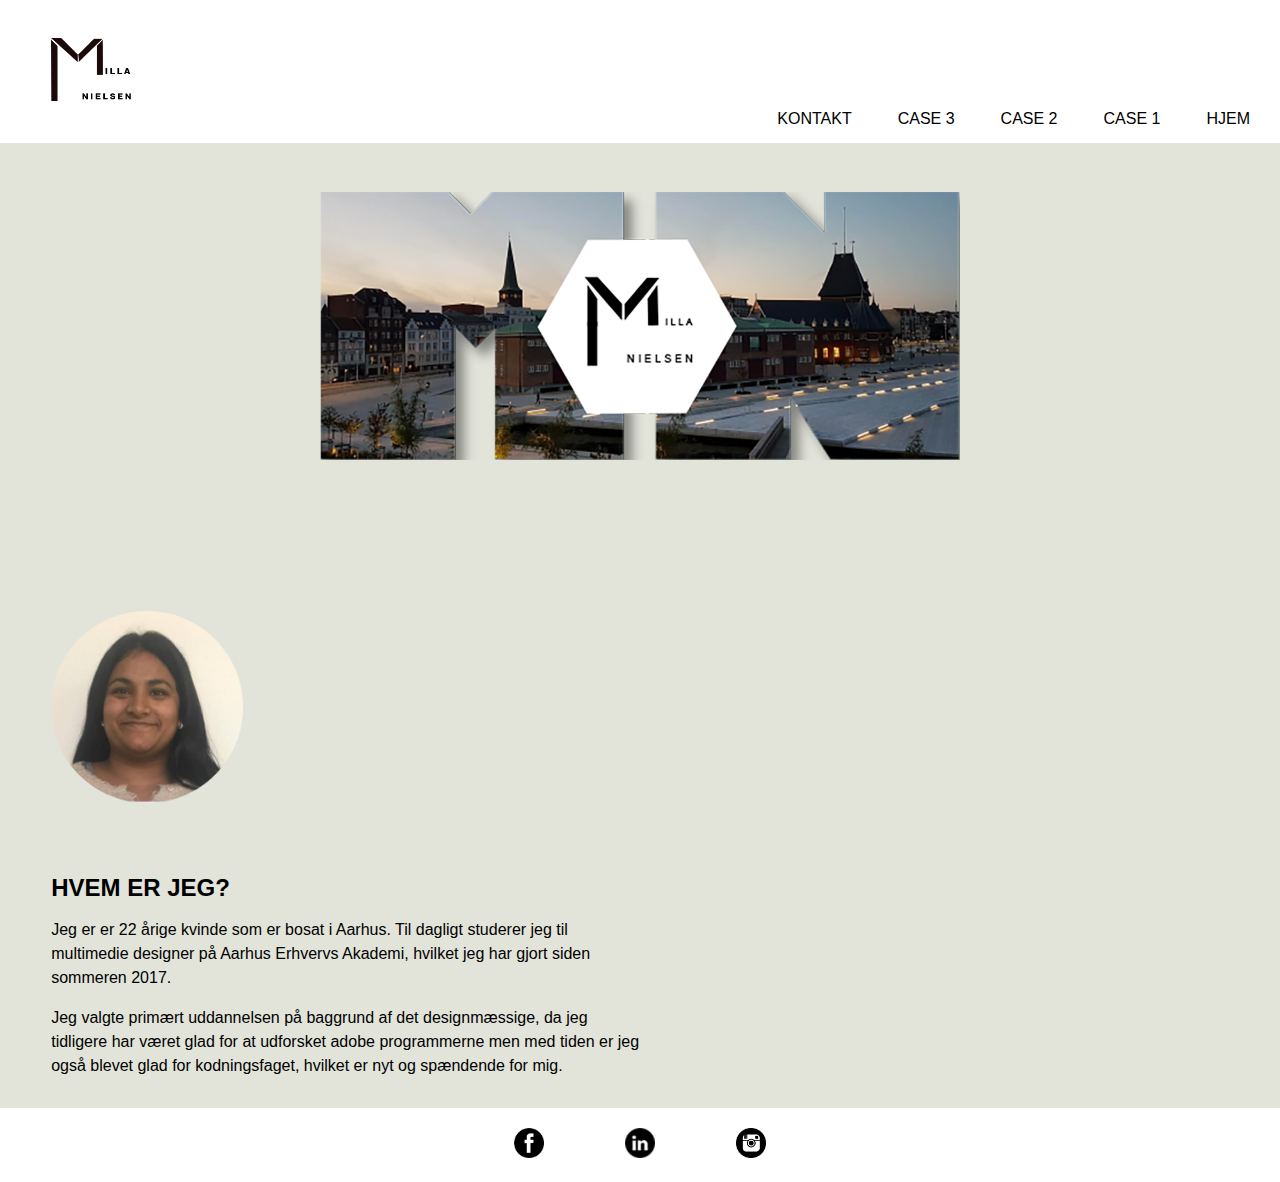
<file: case4nuerettet/case4/index.html>
<!DOCTYPE html>
<html>

<head>
    <meta charset="utf-8">
    <meta name="viewport" content="width=device-width, intiale-scale=1.0">
    <title>New project</title>
    <link rel="stylesheet" type="text/css" href="css/style.css">
</head>

<body>
    <header>
        <a href="index.html">
        <img class="logoheader" src="images/logofritlagt.png" alt="logo">
</a>

        <input class="burger-check" id="burger-check" type="checkbox"><label for="burger-check" class="burger"></label>
        <nav id="navigation1" class="navigation">
            <ul class="mobilmenu">
                <li class="active"><a href="index.html">Hjem</a></li>
                <li><a href="case1.html">Case 1</a></li>
                <li><a href="case2.html">Case 2</a></li>
                <li><a href="case3.html">Case 3</a></li>
                <li class="ommigmenu"><a href="ommig.html">Om mig</a></li>
                <li><a href="kontakt.html">Kontakt</a></li>
            </ul>
        </nav>
    </header>
    <div class="indhold">
        <img class="forsidebillede" src="images/forsidemnlogo.png" alt="forsidebillede">

        <div class="indholdforside">
            
             <img class="milla" src="images/migselv.png" alt="selvportræt">
            
            <h1>Hvem er jeg?</h1>
            <div class="brodtext">
                <p>Jeg er er 22 årige kvinde som er bosat i Aarhus. Til dagligt studerer jeg til multimedie designer på Aarhus Erhvervs Akademi, hvilket jeg har gjort siden sommeren 2017. </p>
                
                <p>Jeg valgte primært uddannelsen på baggrund af det designmæssige, da jeg tidligere har været glad for at udforsket adobe programmerne men med tiden er jeg også blevet glad for kodningsfaget, hvilket er nyt og spændende for mig.</p>
            </div>

        </div>
    </div>

    <footer>

        <img src="images/facebooklogo.png">
        <img src="images/linkinlogo.png">
        <img src="images/instalogo.png">
    </footer>

</body>

</html>
</file>
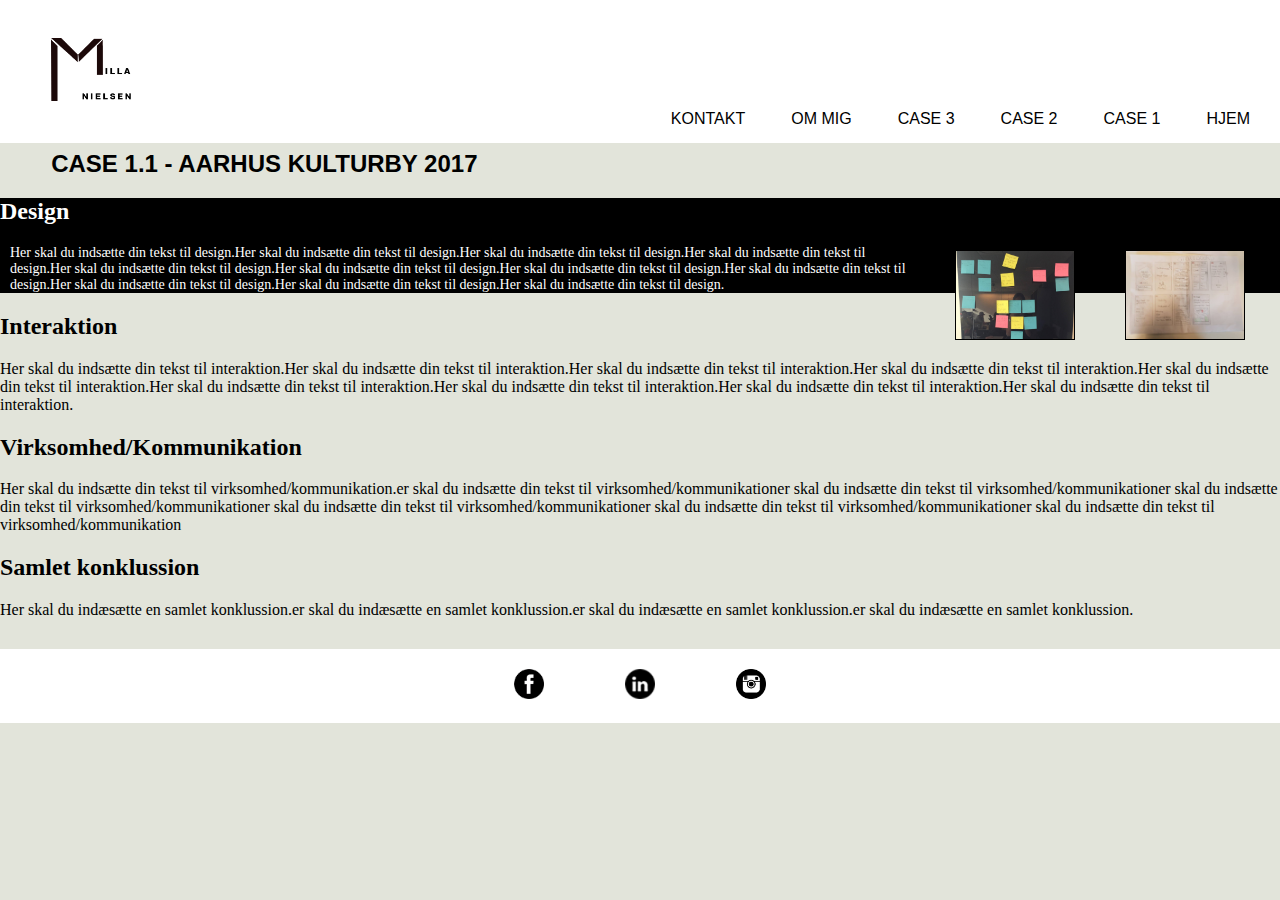
<file: case4nuerettet/case4/case1.html>
<!DOCTYPE html>
<html>

<head>
    <meta charset="utf-8">
    <meta name="viewport" content="width=device-width, intiale-scale=1.0">
    <title>New project</title>
    <link rel="stylesheet" type="text/css" href="css/style.css">
</head>

<body>
    <header>
        <a href="index.html">
        <img class="logoheader" src="images/logofritlagt.png" alt="logo">
</a>
        <input class="burger-check" id="burger-check" type="checkbox"><label for="burger-check" class="burger"></label>
        <nav id="navigation1" class="navigation">
            <ul class="mobilmenu">
                <li><a href="index.html">Hjem</a></li>
                <ul>
                    <li class="active"><a href="case1.html">Case 1</a></li>
                    <li><a href="case2.html">Case 2</a></li>
                    <li><a href="case3.html">Case 3</a></li>


                </ul>
                <li><a href="ommig.html">Om mig</a></li>
                <li><a href="kontakt.html">Kontakt</a></li>
            </ul>
        </nav>
    </header>
    <div class="indhold">
        <h1>Case 1.1 - Aarhus Kulturby 2017</h1>
        <div class="box">
        <h2>Design</h2>
        <p class=designcasetekst> 
            <a href="images/storyboard.png">
            <img class="designcase2" src="images/storyboard.png" alt="storyboard">
               </a>
            <a href="images/sticknotes.png">
            <img class="designcase2" src="images/sticknotes.png" alt="sticknotes">
                </a>
            Her skal du indsætte din tekst til design.Her skal du indsætte din tekst til design.Her skal du indsætte din tekst til design.Her skal du indsætte din tekst til design.Her skal du indsætte din tekst til design.Her skal du indsætte din tekst til design.Her skal du indsætte din tekst til design.Her skal du indsætte din tekst til design.Her skal du indsætte din tekst til design.Her skal du indsætte din tekst til design.Her skal du indsætte din tekst til design.</p>
</div>
        <!--
        <div class="designcase1">
            <a href="images/storyboard.png">
            <img src="images/storyboard.png" alt="storyboard">
               </a>
            <a href="images/sticknotes.png">
            <img src="images/sticknotes.png" alt="sticknotes">
                </a>
        </div>-->

        <h2>Interaktion</h2>
        <p>Her skal du indsætte din tekst til interaktion.Her skal du indsætte din tekst til interaktion.Her skal du indsætte din tekst til interaktion.Her skal du indsætte din tekst til interaktion.Her skal du indsætte din tekst til interaktion.Her skal du indsætte din tekst til interaktion.Her skal du indsætte din tekst til interaktion.Her skal du indsætte din tekst til interaktion.Her skal du indsætte din tekst til interaktion.</p>


        <h2>Virksomhed/Kommunikation</h2>
        <p>Her skal du indsætte din tekst til virksomhed/kommunikation.er skal du indsætte din tekst til virksomhed/kommunikationer skal du indsætte din tekst til virksomhed/kommunikationer skal du indsætte din tekst til virksomhed/kommunikationer skal du indsætte din tekst til virksomhed/kommunikationer skal du indsætte din tekst til virksomhed/kommunikationer skal du indsætte din tekst til virksomhed/kommunikation</p>

        <h2>Samlet konklussion</h2>
        <p>Her skal du indæsætte en samlet konklussion.er skal du indæsætte en samlet konklussion.er skal du indæsætte en samlet konklussion.er skal du indæsætte en samlet konklussion.</p>


    </div>
    <footer>



        <img src="images/facebooklogo.png">
        <img src="images/linkinlogo.png">
        <img src="images/instalogo.png">
    </footer>

</body>

</html>
</file>
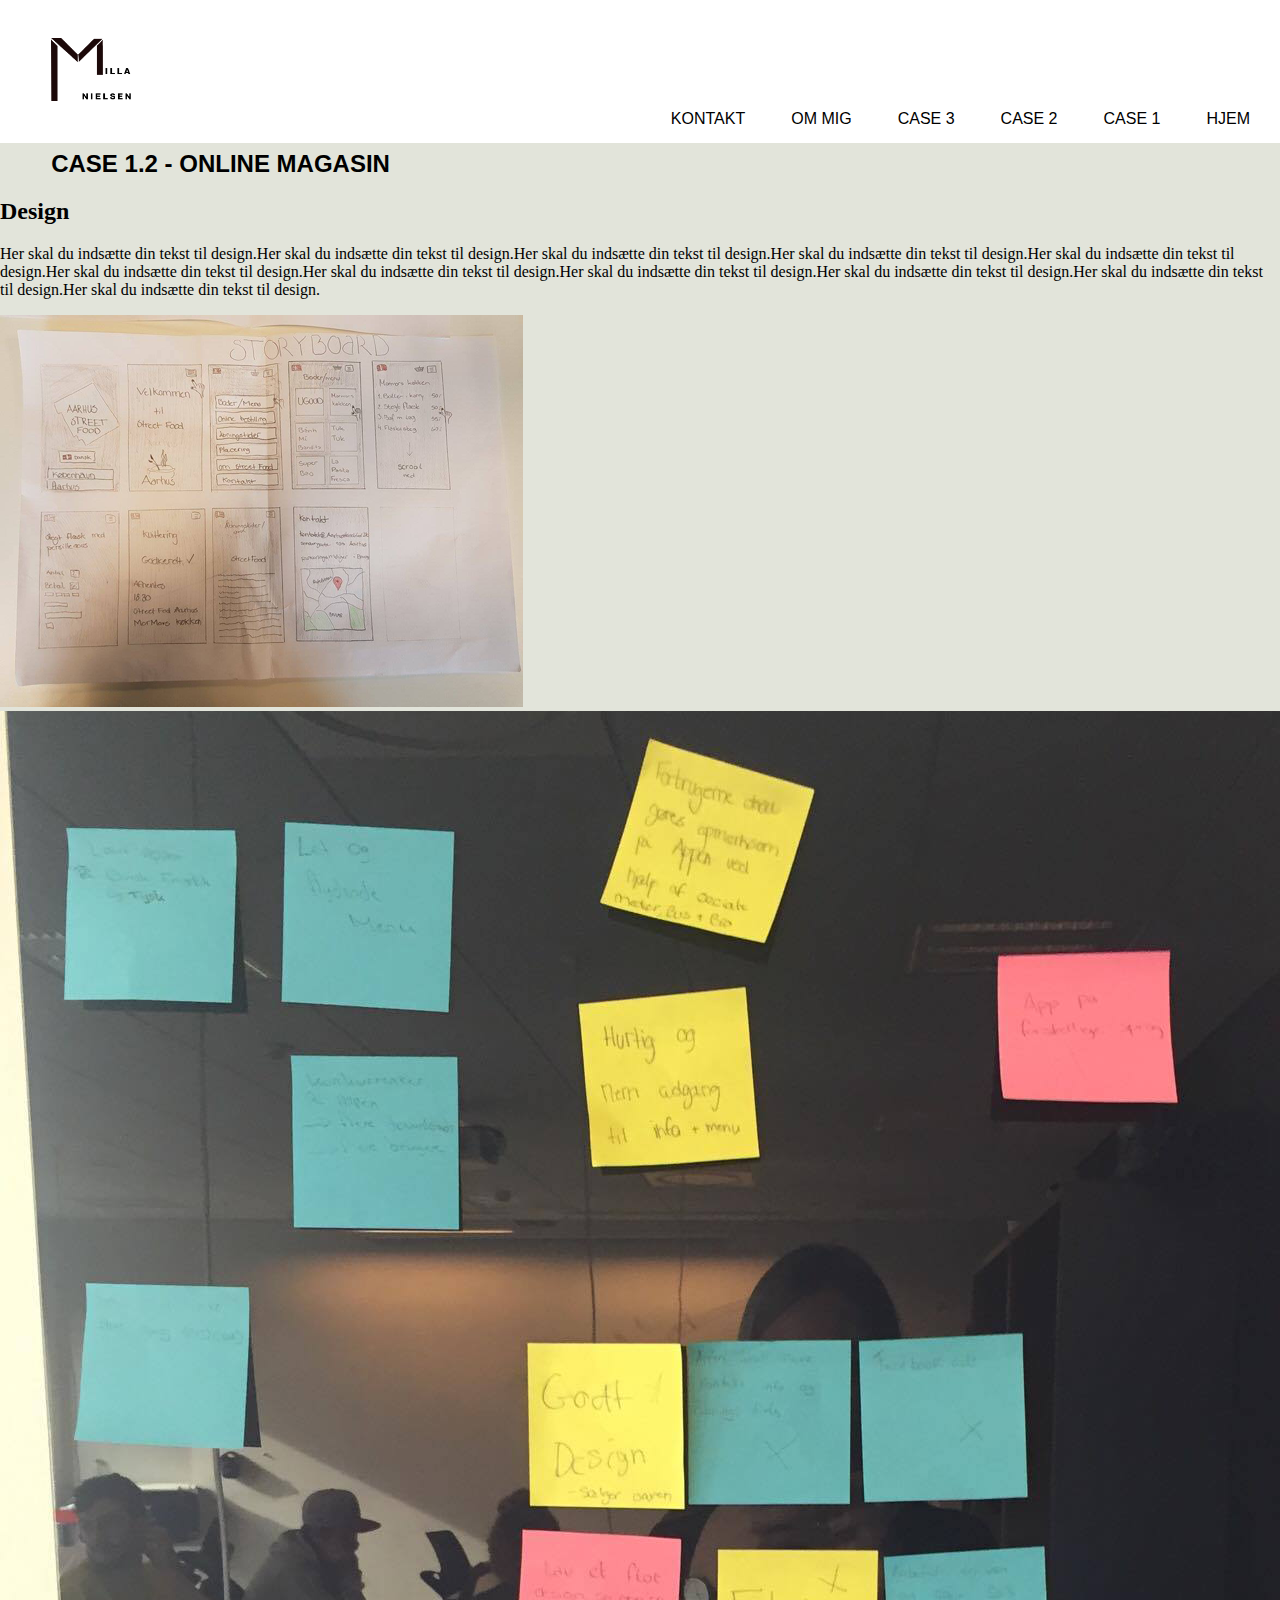
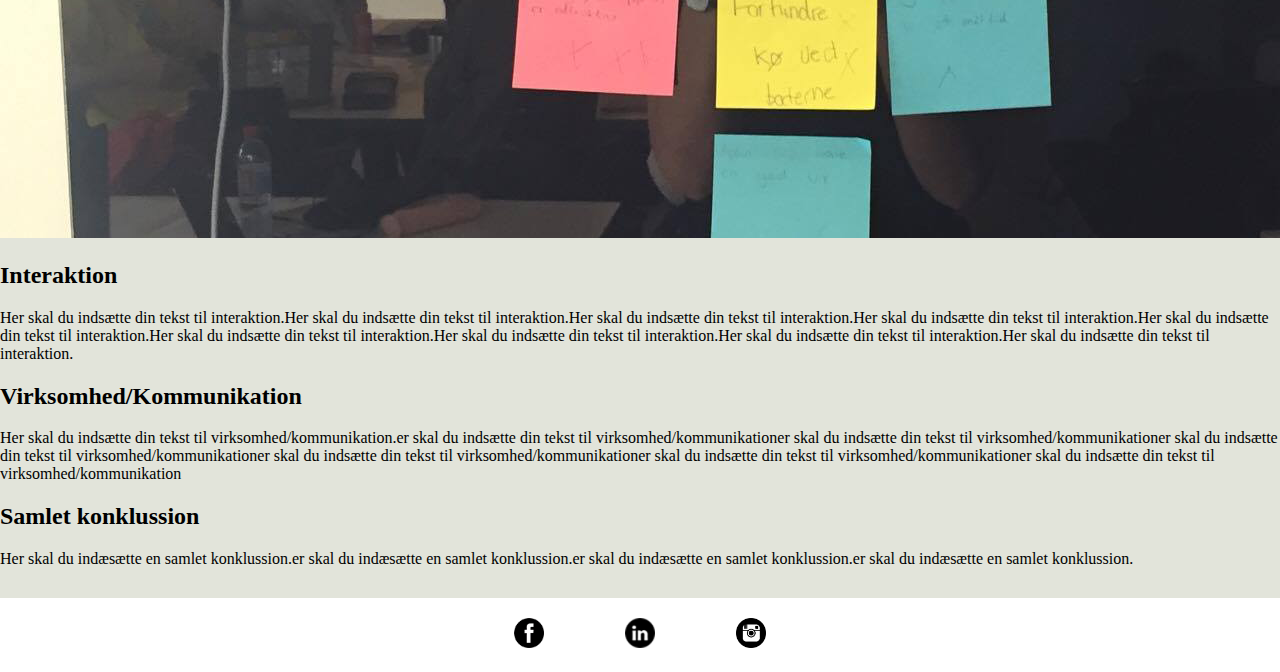
<file: case4nuerettet/case4/case2.html>
<!DOCTYPE html>
<html>

<head>
    <meta charset="utf-8">
    <meta name="viewport" content="width=device-width, intiale-scale=1.0">
    <title>New project</title>
    <link rel="stylesheet" type="text/css" href="css/style.css">
</head>

<body>
    <header>
        <a href="index.html">
        <img class="logoheader" src="images/logofritlagt.png" alt="logo">
</a>
        <input class="burger-check" id="burger-check" type="checkbox"><label for="burger-check" class="burger"></label>
        <nav id="navigation1" class="navigation">
            <ul class="mobilmenu">
                <li><a href="index.html">Hjem</a></li>
                <ul>
                    <li><a href="case1.html">Case 1</a></li>
                    <li class="active"><a href="case2.html">Case 2</a></li>
                    <li><a href="case3.html">Case 3</a></li>


                </ul>
                <li><a href="ommig.html">Om mig</a></li>
                <li><a href="kontakt.html">Kontakt</a></li>
            </ul>
        </nav>
    </header>

    <div class="indhold">
        <h1>Case 1.2 - Online magasin</h1>

        <h2>Design</h2>
        <p>Her skal du indsætte din tekst til design.Her skal du indsætte din tekst til design.Her skal du indsætte din tekst til design.Her skal du indsætte din tekst til design.Her skal du indsætte din tekst til design.Her skal du indsætte din tekst til design.Her skal du indsætte din tekst til design.Her skal du indsætte din tekst til design.Her skal du indsætte din tekst til design.Her skal du indsætte din tekst til design.Her skal du indsætte din tekst til design.</p>

        <div class="designcase1">
            <a href="images/storyboard.png">
            <img src="images/storyboard.png" alt="storyboard">
               </a>
            <a href="images/sticknotes.png">
            <img src="images/sticknotes.png" alt="sticknotes">
                </a>
        </div>

        <h2>Interaktion</h2>
        <p>Her skal du indsætte din tekst til interaktion.Her skal du indsætte din tekst til interaktion.Her skal du indsætte din tekst til interaktion.Her skal du indsætte din tekst til interaktion.Her skal du indsætte din tekst til interaktion.Her skal du indsætte din tekst til interaktion.Her skal du indsætte din tekst til interaktion.Her skal du indsætte din tekst til interaktion.Her skal du indsætte din tekst til interaktion.</p>


        <h2>Virksomhed/Kommunikation</h2>
        <p>Her skal du indsætte din tekst til virksomhed/kommunikation.er skal du indsætte din tekst til virksomhed/kommunikationer skal du indsætte din tekst til virksomhed/kommunikationer skal du indsætte din tekst til virksomhed/kommunikationer skal du indsætte din tekst til virksomhed/kommunikationer skal du indsætte din tekst til virksomhed/kommunikationer skal du indsætte din tekst til virksomhed/kommunikation</p>

        <h2>Samlet konklussion</h2>
        <p>Her skal du indæsætte en samlet konklussion.er skal du indæsætte en samlet konklussion.er skal du indæsætte en samlet konklussion.er skal du indæsætte en samlet konklussion.</p>


    </div>
    <footer>



        <img src="images/facebooklogo.png">
        <img src="images/linkinlogo.png">
        <img src="images/instalogo.png">
    </footer>

</body>

</html>
</file>
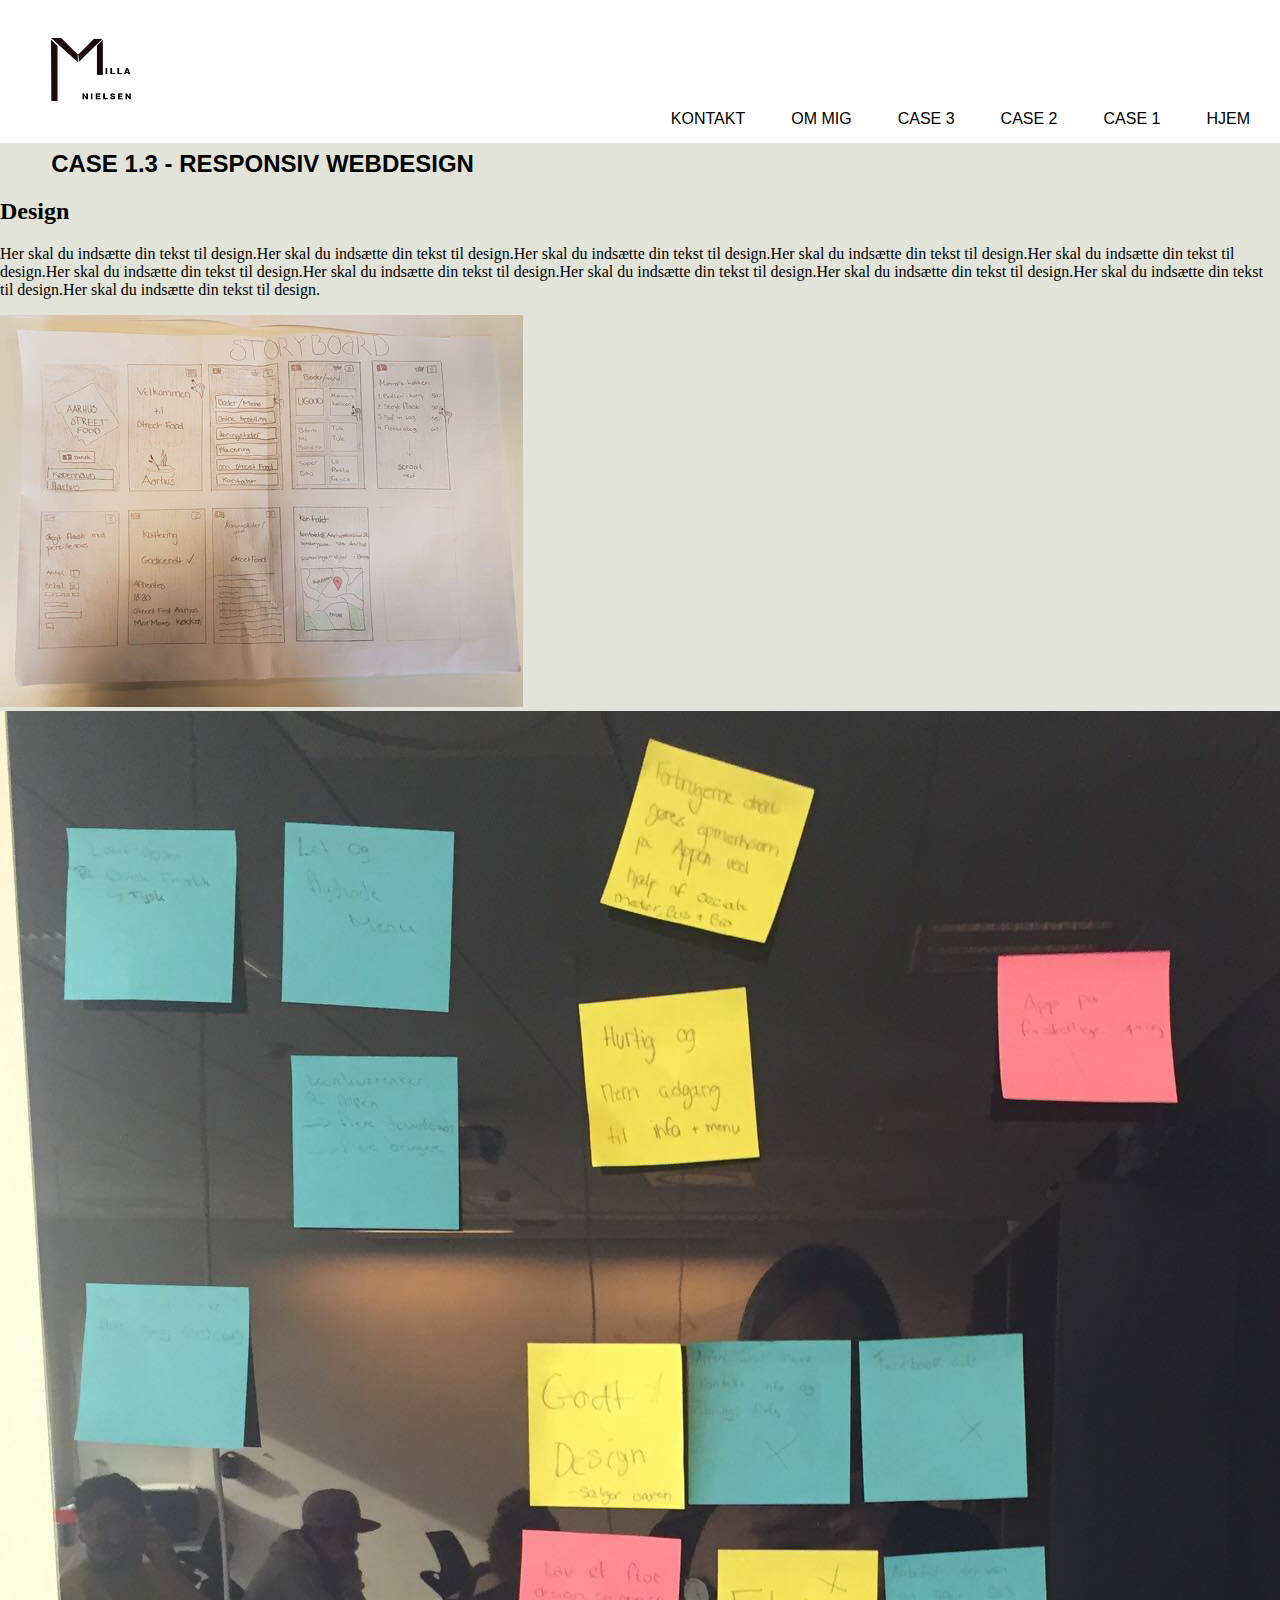
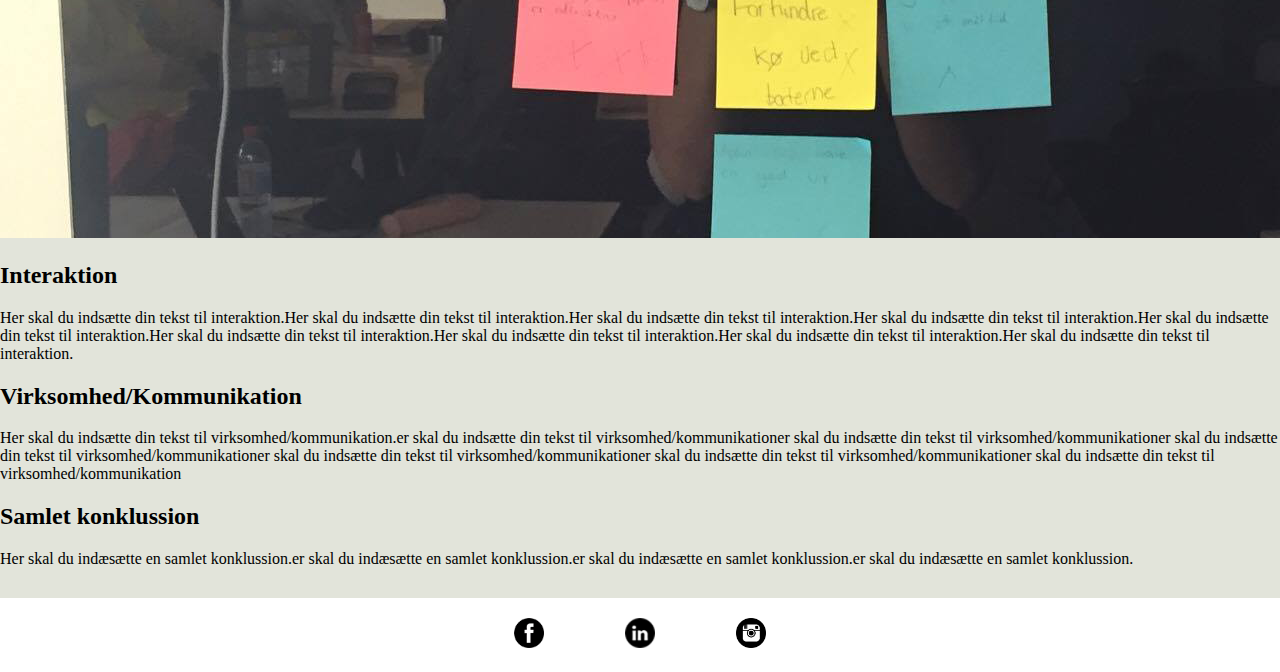
<file: case4nuerettet/case4/case3.html>
<!DOCTYPE html>
<html>

<head>
    <meta charset="utf-8">
    <meta name="viewport" content="width=device-width, intiale-scale=1.0">
    <title>New project</title>
    <link rel="stylesheet" type="text/css" href="css/style.css">
</head>

<body>
    <header>
        <a href="index.html">
        <img class="logoheader" src="images/logofritlagt.png" alt="logo">
</a>
        <input class="burger-check" id="burger-check" type="checkbox"><label for="burger-check" class="burger"></label>
        <nav id="navigation1" class="navigation">
            <ul class="mobilmenu">
                <li><a href="index.html">Hjem</a></li>
                <ul>
                    <li><a href="case1.html">Case 1</a></li>
                    <li><a href="case2.html">Case 2</a></li>
                    <li class="active"><a href="case3.html">Case 3</a></li>
                </ul>
                <li><a href="ommig.html">Om mig</a></li>
                <li><a href="kontakt.html">Kontakt</a></li>
            </ul>
        </nav>
    </header>

    <div class="indhold">
        <h1>Case 1.3 - Responsiv webdesign</h1>

        <h2>Design</h2>
        <p>Her skal du indsætte din tekst til design.Her skal du indsætte din tekst til design.Her skal du indsætte din tekst til design.Her skal du indsætte din tekst til design.Her skal du indsætte din tekst til design.Her skal du indsætte din tekst til design.Her skal du indsætte din tekst til design.Her skal du indsætte din tekst til design.Her skal du indsætte din tekst til design.Her skal du indsætte din tekst til design.Her skal du indsætte din tekst til design.</p>

        <div class="designcase1">
            <a href="images/storyboard.png">
            <img src="images/storyboard.png" alt="storyboard">
               </a>
            <a href="images/sticknotes.png">
            <img src="images/sticknotes.png" alt="sticknotes">
                </a>
        </div>

        <h2>Interaktion</h2>
        <p>Her skal du indsætte din tekst til interaktion.Her skal du indsætte din tekst til interaktion.Her skal du indsætte din tekst til interaktion.Her skal du indsætte din tekst til interaktion.Her skal du indsætte din tekst til interaktion.Her skal du indsætte din tekst til interaktion.Her skal du indsætte din tekst til interaktion.Her skal du indsætte din tekst til interaktion.Her skal du indsætte din tekst til interaktion.</p>


        <h2>Virksomhed/Kommunikation</h2>
        <p>Her skal du indsætte din tekst til virksomhed/kommunikation.er skal du indsætte din tekst til virksomhed/kommunikationer skal du indsætte din tekst til virksomhed/kommunikationer skal du indsætte din tekst til virksomhed/kommunikationer skal du indsætte din tekst til virksomhed/kommunikationer skal du indsætte din tekst til virksomhed/kommunikationer skal du indsætte din tekst til virksomhed/kommunikation</p>

        <h2>Samlet konklussion</h2>
        <p>Her skal du indæsætte en samlet konklussion.er skal du indæsætte en samlet konklussion.er skal du indæsætte en samlet konklussion.er skal du indæsætte en samlet konklussion.</p>


    </div>
    <footer>



        <img src="images/facebooklogo.png">
        <img src="images/linkinlogo.png">
        <img src="images/instalogo.png">
    </footer>

</body>

</html>
</file>
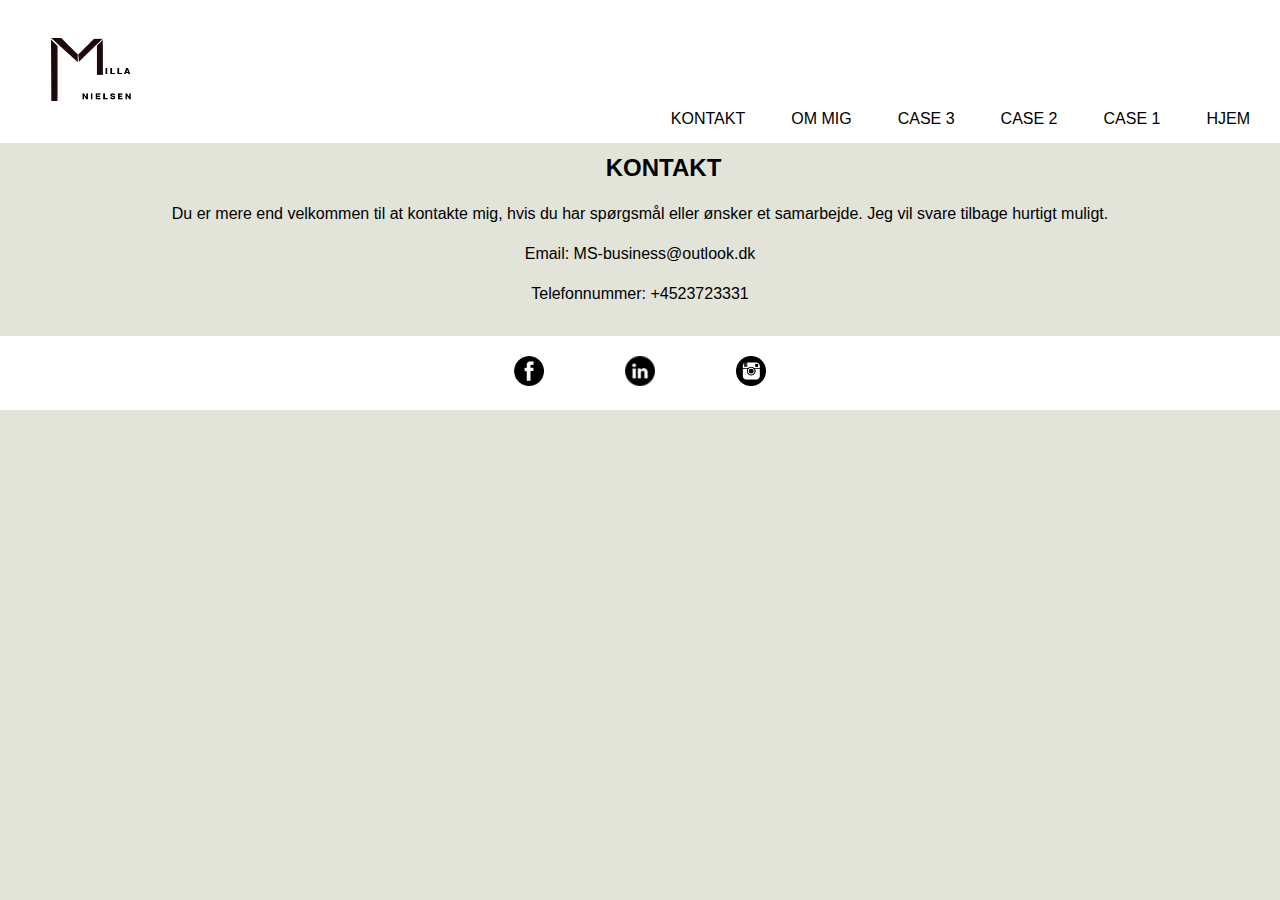
<file: case4nuerettet/case4/kontakt.html>
<!DOCTYPE html>
<html>

<head>
    <meta charset="utf-8">
    <meta name="viewport" content="width=device-width, intiale-scale=1.0">
    <title>New project</title>
    <link rel="stylesheet" type="text/css" href="css/style.css">
</head>

<body>

    <header>
        <a href="index.html">
        <img class="logoheader" src="images/logofritlagt.png" alt="logo">
</a>

        <input class="burger-check" id="burger-check" type="checkbox"><label for="burger-check" class="burger"></label>
        <nav id="navigation1" class="navigation">
            <ul class="mobilmenu">
                <li><a href="index.html">Hjem</a></li>
                <ul>
                    <li><a href="case1.html">Case 1</a></li>
                    <li><a href="case2.html">Case 2</a></li>
                    <li><a href="case3.html">Case 3</a></li>


                </ul>
                <li><a href="ommig.html">Om mig</a></li>
                <li class="active"><a href="kontakt.html">Kontakt</a></li>
            </ul>
        </nav>
    </header>
    <div class="indhold">
        <div class="kontakt">
            <h1>Kontakt</h1>
            <p>Du er mere end velkommen til at kontakte mig, hvis du har spørgsmål eller ønsker et samarbejde. Jeg vil svare tilbage hurtigt muligt.</p>
            <p>Email: MS-business@outlook.dk</p>
            <p>Telefonnummer: +4523723331</p>
        </div>
    </div>

    <footer>
        <img src="images/facebooklogo.png">
        <img src="images/linkinlogo.png">
        <img src="images/instalogo.png">
    </footer>

</body>

</html>
</file>
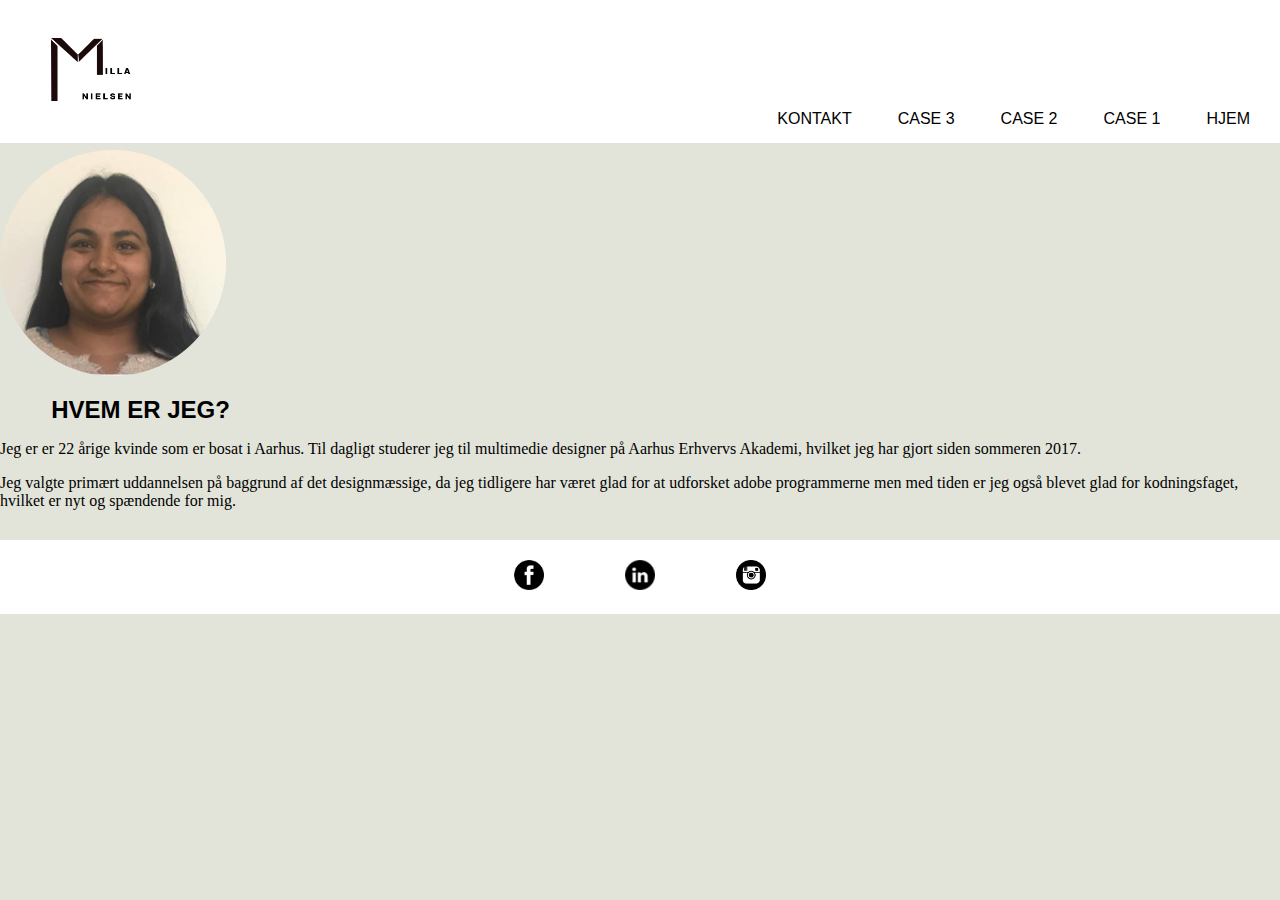
<file: case4nuerettet/case4/ommig.html>
<!DOCTYPE html>
<html>

<head>
    <meta charset="utf-8">
    <meta name="viewport" content="width=device-width, intiale-scale=1.0">
    <title>New project</title>
    <link rel="stylesheet" type="text/css" href="css/style.css">
</head>

<body>

    <header>
        <a href="index.html">
        <img class="logoheader" src="images/logofritlagt.png" alt="logo">
</a>

        <input class="burger-check" id="burger-check" type="checkbox"><label for="burger-check" class="burger"></label>
        <nav id="navigation1" class="navigation">
            <ul class="mobilmenu">
                <li><a href="index.html">Hjem</a></li>
                <ul>
                    <li><a href="case1.html">Case 1</a></li>
                    <li><a href="case2.html">Case 2</a></li>
                    <li><a href="case3.html">Case 3</a></li>


                </ul>
                <li class="ommigmenu"><a href="ommig.html">Om mig</a></li>
                <li><a href="kontakt.html">Kontakt</a></li>
            </ul>
        </nav>
    </header>
    <div class="indhold">
        <img class="selvportrat" src="images/migselv.png" alt="selvportræt">

        <div class="tekst">
            <h1>Hvem er jeg?</h1>
            <p>Jeg er er 22 årige kvinde som er bosat i Aarhus. Til dagligt studerer jeg til multimedie designer på Aarhus Erhvervs Akademi, hvilket jeg har gjort siden sommeren 2017.
            </p>

            <p>Jeg valgte primært uddannelsen på baggrund af det designmæssige, da jeg tidligere har været glad for at udforsket adobe programmerne men med tiden er jeg også blevet glad for kodningsfaget, hvilket er nyt og spændende for mig.</p>
        </div>

    </div>
    <footer>

        <img src="images/facebooklogo.png">
        <img src="images/linkinlogo.png">
        <img src="images/instalogo.png">
    </footer>

</body>


</html>
</file>
<file: case4nuerettet/case4/css/style.css>
/*Til mobil og computer*/

* {
    box-sizing: border-box;
}

body {
    background-color: #e2e4da;
    margin: 0;
}

header {
    background-color: #ffff;
    position: fixed;
    width: 100%;
    top: 0;
}

.logoheader {
    margin-left: 2%;
    margin-right: 2%;
    margin-top: 1%;
}


.forsidebillede {
    display: block;
    margin-bottom: 100px;
    margin-right: auto;
    margin-left: auto;
}

footer img {
    width: 30px;
    margin: 0 3% 0 3%;
}

footer {
    background-color: #ffffff;
    padding-top: 20px;
    padding-bottom: 20px;
    width: 100%;
    margin-top: 30px;

    text-align: center;
}

/*computer*/

@media screen and (min-width:769px) {
    .forsidebillede {
        width: 60%;
        margin-top: 20%;
    }

    .burger-check {
        display: none;
    }

    .mobilmenu {
        list-style-type: none;
        margin: 0;
        padding: 0;
        overflow: hidden;
        margin-right: 12px;
        margin-bottom: 10px;
        font-family: 'arial';
        text-transform: uppercase;

    }

    .mobilmenu li {
        float: right;
        display: inline;
        margin-left: 10px;
        border-top-left-radius: 5px;
        border-bottom-left-radius: 5px;
        border-top-right-radius: 5px;
        border-bottom-right-radius: 5px;
        overflow: hidden;
    }

    .mobilmenu li a {
        display: inline-block;
        text-align: center;
        padding: 5px 18px;
        text-decoration: none;
        color: #000000;
    }

    .mobilmenu li a:hover {
        color: #e2e4da;
        background-color: #000000;
    }

    .mobilmenu .active {
        color: #ffffff;
    }

    .mobilmenu li.ommigmenu {
        display: none;
    }

    header {
        margin-bottom: 50px;
    }

    .indhold {
        margin-top: 150px;
    }

    h1 {
        font-size: 1.5em;
        font-family: 'arial';
        text-transform: uppercase;
        margin-left: 4%;
    }

    .kontakt {
        text-align: center;
        line-height: 1.5;
        font-family: 'arial';
        margin-left: 4%;
        margin-right: 4%;
    }

    .logoheader {
        width: 80px;
        margin-left: 4%;
        margin-right: 2%;
        margin-top: 3%;
    }

    .brodtext {
        margin-left: 4%;
        margin-right: 50%;
        font-family: 'arial';
        line-height: 1.5;

    }
    .forsidebillede {
        width: 50%;
        margin-top: 15%;
        margin-right: auto;
        margin-left: auto;
    }
    .milla{
        width: 15%;
        margin: 4%;
        
    }
    
    .box {
        background-color: #000000;
        margin: auto;
        color: white;
    }
    
    .designcasetekst {
        font-size: 14px;
        margin: 10px;
    }
     .designcase2 {
        width: 120px;
        height: 90px;
        border: 1px solid #000000;
         float: right;
         margin: 5px 25px;
    }
}

/*til mobil*/

@media screen and (max-width:768px) {
    .logoheader {
        display: block;
        margin-left: auto;
        margin-right: auto;
        width: 100px;
        padding: 10px 0 10px 0;
    }

    /* burgermenu tager fra Eduardo Boucas´s codepen med ændringer (https://codepen.io/eduardoboucas/pen/BNyKwO)*/
    .burger {
        margin-left: 10px;
        margin-top: 5px;
        display: inline-block;
        border: 0;
        background: none;
        outline: 0;
        padding: 0;
        cursor: pointer;
        border-bottom: 4px solid currentColor;
        width: 28px;
        transition: border-bottom 1s ease-in-out;
        -webkit-transition: border-bottom 1s ease-in-out;
    }
    .burger::-moz-focus-inner {
        border: 0;
        padding: 0;
    }
    .burger:before {
        content: "";
        display: block;
        border-bottom: 4px solid currentColor;
        width: 100%;
        margin-bottom: 5px;
        transition: -webkit-transform 0.5s ease-in-out;
        transition: transform 0.5s ease-in-out;
        transition: transform 0.5s ease-in-out, -webkit-transform 0.5s ease-in-out;
        -webkit-transition: -webkit-transform 0.5s ease-in-out;
    }
    .burger:after {
        content: "";
        display: block;
        border-bottom: 4px solid currentColor;
        width: 100%;
        margin-bottom: 5px;
        transition: -webkit-transform 0.5s ease-in-out;
        transition: transform 0.5s ease-in-out;
        transition: transform 0.5s ease-in-out, -webkit-transform 0.5s ease-in-out;
        -webkit-transition: -webkit-transform 0.5s ease-in-out;
    }

    .burger-check {
        display: none;
    }

    .burger-check:checked ~ .burger {
        border-bottom: 4px solid transparent;
        transition: border-bottom 0.8s ease-in-out;
        -webkit-transition: border-bottom 0.8s ease-in-out;
    }
    .burger-check:checked ~ .burger:before {
        transform: rotate(-405deg) translateY(1px) translateX(-3px);
        -webkit-transform: rotate(-405deg) translateY(1px) translateX(-3px);
        transition: -webkit-transform 0.5s ease-in-out;
        transition: transform 0.5s ease-in-out;
        transition: transform 0.5s ease-in-out, -webkit-transform 0.5s ease-in-out;
        -webkit-transition: -webkit-transform 0.5s ease-in-out;
    }
    .burger-check:checked ~ .burger:after {
        transform: rotate(405deg) translateY(-4px) translateX(-5px);
        -webkit-transform: rotate(405deg) translateY(-4px) translateX(-5px);
        transition: -webkit-transform 0.5s ease-in-out;
        transition: transform 0.5s ease-in-out;
        transition: transform 0.5s ease-in-out, -webkit-transform 0.5s ease-in-out;
        -webkit-transition: -webkit-transform 0.5s ease-in-out;
    }

    .navigation {
        overflow: hidden;
        max-height: 0;
        -webkit-transition: max-height 0.5s ease-in-out;
        transition: max-height 0.5s ease-in-out;
    }

    .burger-check:checked ~ .navigation {
        max-height: 500px;
        -webkit-transition: max-height 0.5s ease-in-out;
        transition: max-height 0.5s ease-in-out;
    }

    a {
        color: inherit;
    }

    /*mobilmenu*/
    .mobilmenu {
        margin: 10px;
        padding: 0;
        font-family: 'arial', serif;
        font-style: normal;
        font-size: 10px;
        text-align: left;
        text-transform: uppercase;
    }

    .mobilmenu li {
        list-style: none;
        font-size: 15px;
        padding: 5px 0;
    }
    .mobilmenu li a {
        text-decoration: none;
    }
    .mobilmenu li a:hover {
        text-decoration: underline;
    }

    /*forsidebillede*/
    .forsidebillede {
        width: 80%;
        margin-top: 40%;
    }

    .selvportrat {
        width: 120px;
        margin-left: 3%;

    }
    .indhold {
        margin-top: 150px;
    }

    h1 {
        font-size: 1.5em;
        font-family: 'arial';
        text-transform: uppercase;
    }

    .tekst {
        line-height: 1.5;
        font-family: 'arial';
        margin-left: 3%;
        margin-right: 10%;
    }

    .kontakt {
        text-align: center;
        line-height: 1.5;
        font-family: 'arial';
        margin-left: 4%;
        margin-right: 4%;
    }

    .designcase1 img {
        width: 120px;
        height: 90px;
        border: 1px solid #000000;
    }

    .logoheader {
        width: 60px;
    }

    .brodtext {
        display: none;
    }

    .indholdforside {
        display: none;
    }

}
</file>
